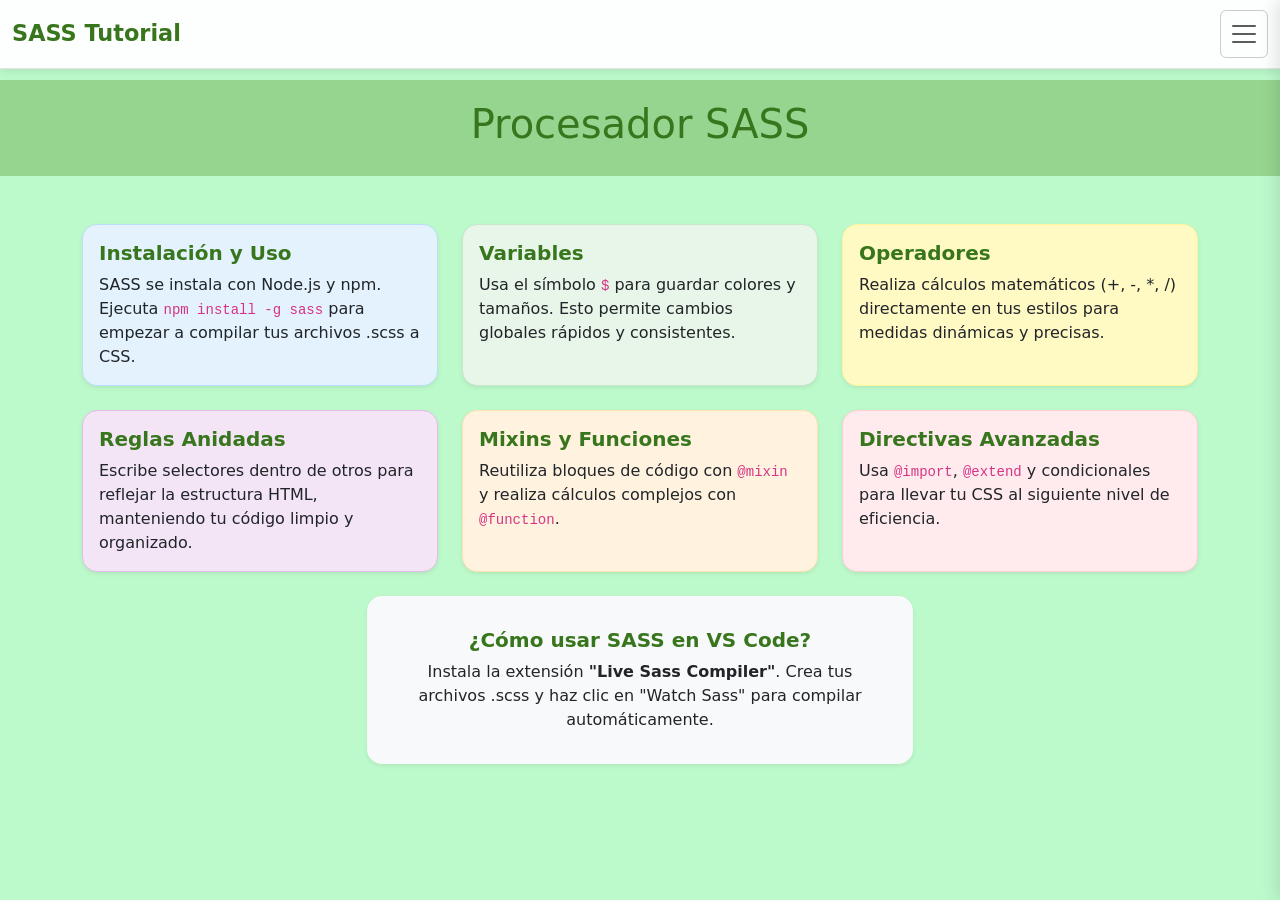
<file: index.html>
<!DOCTYPE html>
<html lang="es">

<head>
    <meta charset="UTF-8">
    <meta name="viewport" content="width=device-width, initial-scale=1.0">
    <title>Inicio</title>
    <link rel="shortcut icon" href="images/icon.png" type="image/x-icon">
    <link rel="stylesheet" href="css/bootstrap.min.css">
    <link rel="stylesheet" href="css/style.css">
</head>

<body>
    <nav class="navbar fixed-top navbar-light">
        <div class="container-fluid">
            <a class="navbar-brand" href="index.html">SASS Tutorial</a>
            <button class="navbar-toggler" type="button" data-bs-toggle="offcanvas" data-bs-target="#offcanvasNavbar"
                aria-controls="offcanvasNavbar" aria-label="Toggle navigation">
                <span class="navbar-toggler-icon"></span>
            </button>
            <div class="offcanvas offcanvas-end" tabindex="-1" id="offcanvasNavbar"
                aria-labelledby="offcanvasNavbarLabel">
                <div class="offcanvas-header">
                    <h5 class="offcanvas-title" id="offcanvasNavbarLabel">Menú de Navegación</h5>
                    <button type="button" class="btn-close" data-bs-dismiss="offcanvas" aria-label="Close"></button>
                </div>
                <div class="offcanvas-body">
                    <ul class="navbar-nav justify-content-end flex-grow-1 pe-3">
                        <li class="nav-item">
                            <a class="nav-link" href="index.html">Inicio</a>
                        </li>
                        <li class="nav-item">
                            <a class="nav-link" href="page1.html">Variables y Tipos</a>
                        </li>
                        <li class="nav-item">
                            <a class="nav-link" href="page2.html">Directivas - @mixin, @include y @extend</a>
                        </li>
                        <li class="nav-item">
                            <a class="nav-link" href="page3.html">Funciones</a>
                        </li>
                        <li class="nav-item">
                            <a class="nav-link" href="page4.html">Condicionales</a>
                        </li>
                        <li class="nav-item">
                            <a class="nav-link" href="page5.html">Directivas - @for, @each y @while</a>
                        </li>
                    </ul>
                </div>
            </div>
        </div>
    </nav>
    <header>
        <h1>Procesador SASS</h1>
    </header>
    <main class="container py-5">
        <div class="row g-4 justify-content-center">
            <!-- Row 1 -->
            <div class="col-md-4">
                <div class="card card-blue shadow-sm">
                    <div class="card-body">
                        <h5 class="card-title">Instalación y Uso</h5>
                        <p class="card-text">SASS se instala con Node.js y npm. Ejecuta <code>npm install -g sass</code>
                            para empezar a compilar tus archivos .scss a CSS.</p>
                    </div>
                </div>
            </div>
            <div class="col-md-4">
                <div class="card card-green shadow-sm">
                    <div class="card-body">
                        <h5 class="card-title">Variables</h5>
                        <p class="card-text">Usa el símbolo <code>$</code> para guardar colores y tamaños. Esto permite
                            cambios globales rápidos y consistentes.</p>
                    </div>
                </div>
            </div>
            <div class="col-md-4">
                <div class="card card-yellow shadow-sm">
                    <div class="card-body">
                        <h5 class="card-title">Operadores</h5>
                        <p class="card-text">Realiza cálculos matemáticos (+, -, *, /) directamente en tus estilos para
                            medidas dinámicas y precisas.</p>
                    </div>
                </div>
            </div>

            <!-- Row 2 -->
            <div class="col-md-4">
                <div class="card card-purple shadow-sm">
                    <div class="card-body">
                        <h5 class="card-title">Reglas Anidadas</h5>
                        <p class="card-text">Escribe selectores dentro de otros para reflejar la estructura HTML,
                            manteniendo tu código limpio y organizado.</p>
                    </div>
                </div>
            </div>
            <div class="col-md-4">
                <div class="card card-orange shadow-sm">
                    <div class="card-body">
                        <h5 class="card-title">Mixins y Funciones</h5>
                        <p class="card-text">Reutiliza bloques de código con <code>@mixin</code> y realiza cálculos
                            complejos con <code>@function</code>.</p>
                    </div>
                </div>
            </div>
            <div class="col-md-4">
                <div class="card card-red shadow-sm">
                    <div class="card-body">
                        <h5 class="card-title">Directivas Avanzadas</h5>
                        <p class="card-text">Usa <code>@import</code>, <code>@extend</code> y condicionales para llevar
                            tu CSS al siguiente nivel de eficiencia.</p>
                    </div>
                </div>
            </div>

            <!-- Row 3 - VS Code -->
            <div class="col-md-6">
                <div class="card bg-light border-0 shadow-sm text-center p-3">
                    <div class="card-body">
                        <h5 class="card-title">¿Cómo usar SASS en VS Code?</h5>
                        <p class="card-text">Instala la extensión <b>"Live Sass Compiler"</b>. Crea tus archivos .scss y
                            haz clic en "Watch Sass" para compilar automáticamente.</p>
                    </div>
                </div>
            </div>
        </div>
    </main>

    <script src="js/bootstrap.bundle.min.js"></script>
</body>

</html>
</file>
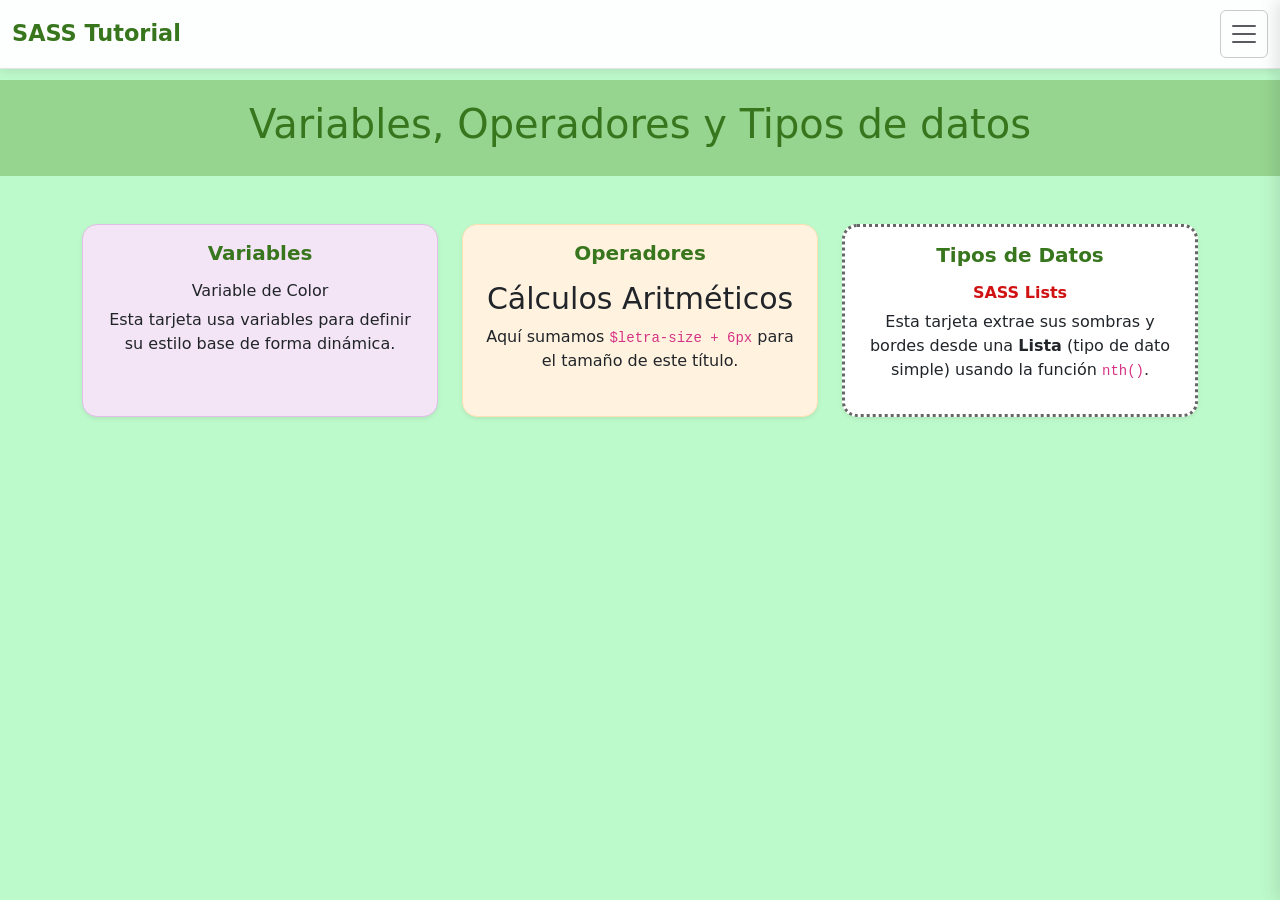
<file: page1.html>
<!DOCTYPE html>
<html lang="es">

<head>
    <meta charset="UTF-8">
    <meta name="viewport" content="width=device-width, initial-scale=1.0">
    <title>Variables, Operadores y Tipos de datos</title>
    <link rel="shortcut icon" href="images/icon.png" type="image/x-icon">
    <link rel="stylesheet" href="css/bootstrap.min.css">
    <link rel="stylesheet" href="css/style.css">
</head>

<body>
    <nav class="navbar fixed-top navbar-light">
        <div class="container-fluid">
            <a class="navbar-brand" href="index.html">SASS Tutorial</a>
            <button class="navbar-toggler" type="button" data-bs-toggle="offcanvas" data-bs-target="#offcanvasNavbar"
                aria-controls="offcanvasNavbar" aria-label="Toggle navigation">
                <span class="navbar-toggler-icon"></span>
            </button>
            <div class="offcanvas offcanvas-end" tabindex="-1" id="offcanvasNavbar"
                aria-labelledby="offcanvasNavbarLabel">
                <div class="offcanvas-header">
                    <h5 class="offcanvas-title" id="offcanvasNavbarLabel">Menú de Navegación</h5>
                    <button type="button" class="btn-close" data-bs-dismiss="offcanvas" aria-label="Close"></button>
                </div>
                <div class="offcanvas-body">
                    <ul class="navbar-nav justify-content-end flex-grow-1 pe-3">
                        <li class="nav-item">
                            <a class="nav-link" href="index.html">Inicio</a>
                        </li>
                        <li class="nav-item">
                            <a class="nav-link" href="page1.html">Variables y Tipos</a>
                        </li>
                        <li class="nav-item">
                            <a class="nav-link" href="page2.html">Directivas - @mixin, @include y @extend</a>
                        </li>
                        <li class="nav-item">
                            <a class="nav-link" href="page3.html">Funciones</a>
                        </li>
                        <li class="nav-item">
                            <a class="nav-link" href="page4.html">Condicionales</a>
                        </li>
                        <li class="nav-item">
                            <a class="nav-link" href="page5.html">Directivas - @for, @each y @while</a>
                        </li>
                    </ul>
                </div>
            </div>
        </div>
    </nav>
    <header>
        <h1>Variables, Operadores y Tipos de datos</h1>
    </header>
    <main>
        <div class="container py-5">
            <div class="row g-4 justify-content-center text-center">
                <div class="col-md-4">
                    <div class="card card-purple shadow-sm">
                        <div class="card-body">
                            <h5 class="card-title">Variables</h5>
                            <p class="card-text">
                            <h6>Variable de Color</h6>
                            Esta tarjeta usa variables para definir su estilo base de forma dinámica.
                            </p>
                        </div>
                    </div>
                </div>
                <div class="col-md-4">
                    <div class="card card-orange shadow-sm">
                        <div class="card-body">
                            <h5 class="card-title">Operadores</h5>
                            <p class="card-text">
                            <h6 class="card2-h6">Cálculos Aritméticos</h6>
                            Aquí sumamos <code>$letra-size + 6px</code> para el tamaño de este título.
                            </p>
                        </div>
                    </div>
                </div>
                <div class="col-md-4">
                    <div class="card card3 shadow-sm">
                        <div class="card-body">
                            <h5 class="card-title">Tipos de Datos</h5>
                            <p class="card-text">
                            <h6>SASS Lists</h6>
                            Esta tarjeta extrae sus sombras y bordes desde una <b>Lista</b> (tipo de dato simple) usando
                            la función <code>nth()</code>.
                            </p>
                        </div>
                    </div>
                </div>
            </div>
        </div>
    </main>

    <script src="js/bootstrap.bundle.min.js"></script>
</body>

</html>
</file>
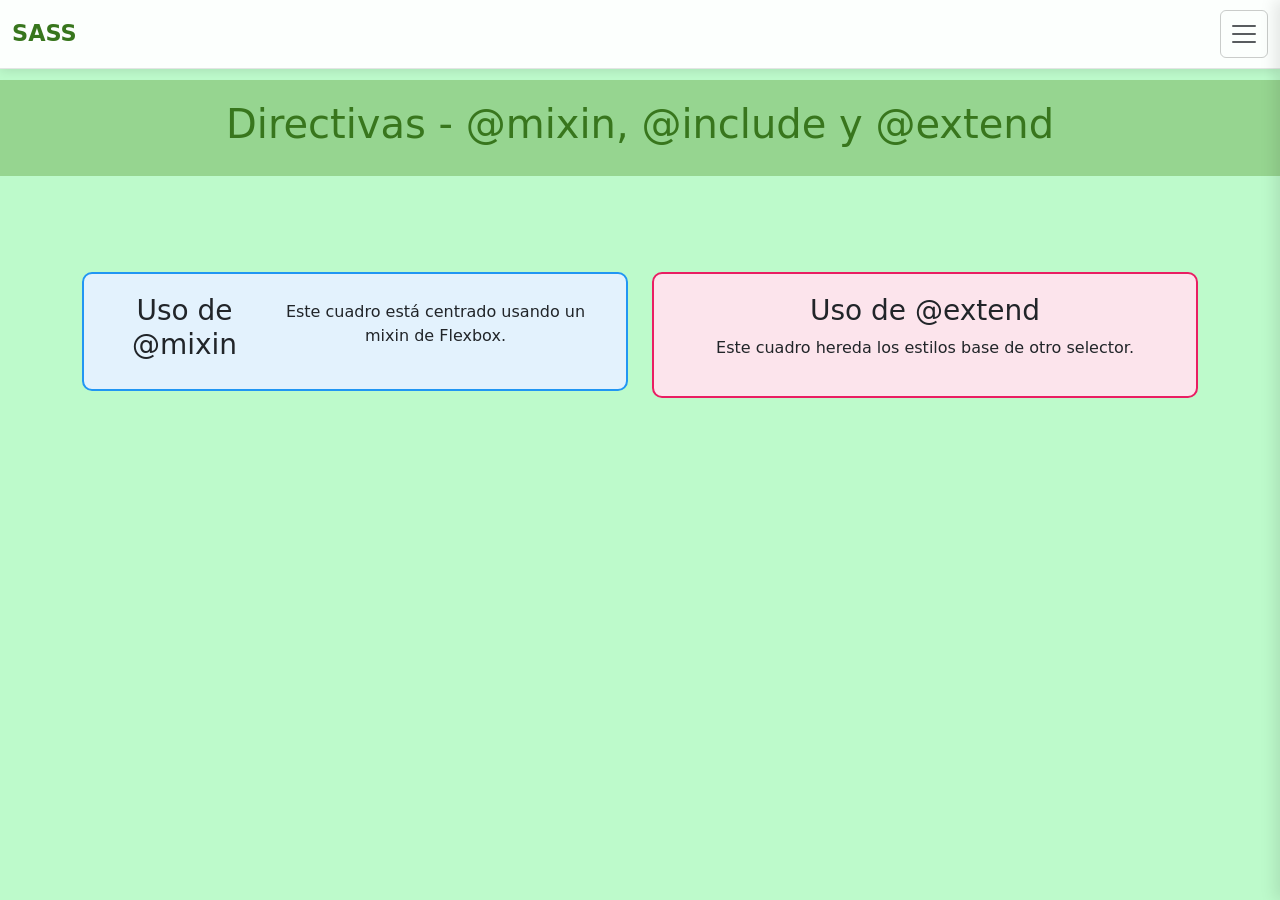
<file: page2.html>
<!DOCTYPE html>
<html lang="es">

<head>
    <meta charset="UTF-8">
    <meta name="viewport" content="width=device-width, initial-scale=1.0">
    <title>Directivas - @mixin, @include y @extend</title>
    <link rel="shortcut icon" href="images/icon.png" type="image/x-icon">
    <link rel="stylesheet" href="css/bootstrap.min.css">
    <link rel="stylesheet" href="css/style.css">
</head>

<body>
    <header>
        <h1>Directivas - @mixin, @include y @extend</h1>
    </header>
    <nav class="navbar fixed-top">
        <div class="container-fluid">
            <a class="navbar-brand" href="index.html">SASS</a>
            <button class="navbar-toggler" type="button" data-bs-toggle="offcanvas" data-bs-target="#offcanvasNavbar"
                aria-controls="offcanvasNavbar" aria-label="Toggle navigation">
                <span class="navbar-toggler-icon"></span>
            </button>
            <div class="offcanvas offcanvas-end" tabindex="-1" id="offcanvasNavbar"
                aria-labelledby="offcanvasNavbarLabel">
                <div class="offcanvas-header">
                    <h5 class="offcanvas-title" id="offcanvasNavbarLabel">Menú de Navegación</h5>
                    <button type="button" class="btn-close" data-bs-dismiss="offcanvas" aria-label="Close"></button>
                </div>
                <div class="offcanvas-body">
                    <ul class="navbar-nav justify-content-end flex-grow-1 pe-3">
                        <li class="nav-item">
                            <a class="nav-link" href="index.html">Inicio</a>
                        </li>
                        <li class="nav-item">
                            <a class="nav-link" href="page1.html">Variables y Tipos</a>
                        </li>
                        <li class="nav-item">
                            <a class="nav-link" href="page2.html">Directivas - @mixin, @include y @extend</a>
                        </li>
                        <li class="nav-item">
                            <a class="nav-link" href="page3.html">Funciones</a>
                        </li>
                        <li class="nav-item">
                            <a class="nav-link" href="page4.html">Condicionales</a>
                        </li>
                        <li class="nav-item">
                            <a class="nav-link" href="page5.html">Directivas - @for, @each y @while</a>
                        </li>
                    </ul>
                </div>
            </div>
        </div>
    </nav>
    <main class="container my-5 pt-5">
        <div class="row">
            <div class="col-md-6">
                <div class="box-mixin">
                    <h3>Uso de @mixin</h3>
                    <p>Este cuadro está centrado usando un mixin de Flexbox.</p>
                </div>
            </div>
            <div class="col-md-6">
                <div class="box-extend">
                    <h3>Uso de @extend</h3>
                    <p>Este cuadro hereda los estilos base de otro selector.</p>
                </div>
            </div>
        </div>
    </main>
    <script src="js/bootstrap.bundle.min.js"></script>
</body>

</html>
</file>
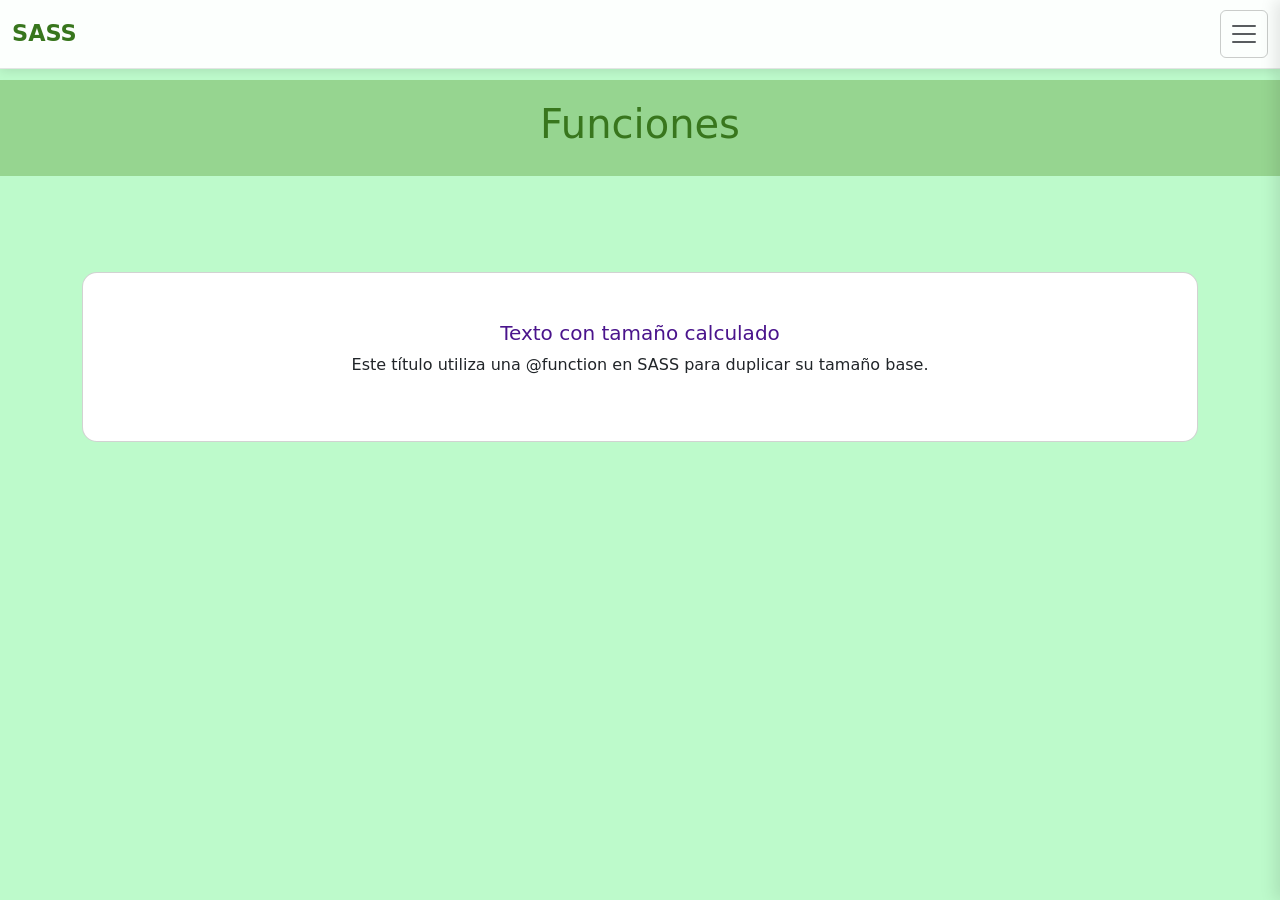
<file: page3.html>
<!DOCTYPE html>
<html lang="es">

<head>
    <meta charset="UTF-8">
    <meta name="viewport" content="width=device-width, initial-scale=1.0">
    <title>Funciones</title>
    <link rel="shortcut icon" href="images/icon.png" type="image/x-icon">
    <link rel="stylesheet" href="css/bootstrap.min.css">
    <link rel="stylesheet" href="css/style.css">
</head>

<body>
    <header>
        <h1>Funciones</h1>
    </header>
    <nav class="navbar fixed-top">
        <div class="container-fluid">
            <a class="navbar-brand" href="index.html">SASS</a>
            <button class="navbar-toggler" type="button" data-bs-toggle="offcanvas" data-bs-target="#offcanvasNavbar"
                aria-controls="offcanvasNavbar" aria-label="Toggle navigation">
                <span class="navbar-toggler-icon"></span>
            </button>
            <div class="offcanvas offcanvas-end" tabindex="-1" id="offcanvasNavbar"
                aria-labelledby="offcanvasNavbarLabel">
                <div class="offcanvas-header">
                    <h5 class="offcanvas-title" id="offcanvasNavbarLabel">Menú de Navegación</h5>
                    <button type="button" class="btn-close" data-bs-dismiss="offcanvas" aria-label="Close"></button>
                </div>
                <div class="offcanvas-body">
                    <ul class="navbar-nav justify-content-end flex-grow-1 pe-3">
                        <li class="nav-item">
                            <a class="nav-link" href="index.html">Inicio</a>
                        </li>
                        <li class="nav-item">
                            <a class="nav-link" href="page1.html">Variables y Tipos</a>
                        </li>
                        <li class="nav-item">
                            <a class="nav-link" href="page2.html">Directivas - @mixin, @include y @extend</a>
                        </li>
                        <li class="nav-item">
                            <a class="nav-link" href="page3.html">Funciones</a>
                        </li>
                        <li class="nav-item">
                            <a class="nav-link" href="page4.html">Condicionales</a>
                        </li>
                        <li class="nav-item">
                            <a class="nav-link" href="page5.html">Directivas - @for, @each y @while</a>
                        </li>
                    </ul>
                </div>
            </div>
        </div>
    </nav>
    <main class="container my-5 pt-5 text-center">
        <div class="card p-5">
            <h2 class="text-dynamic">Texto con tamaño calculado</h2>
            <p>Este título utiliza una @function en SASS para duplicar su tamaño base.</p>
        </div>
    </main>
    <script src="js/bootstrap.bundle.min.js"></script>
</body>

</html>
</file>
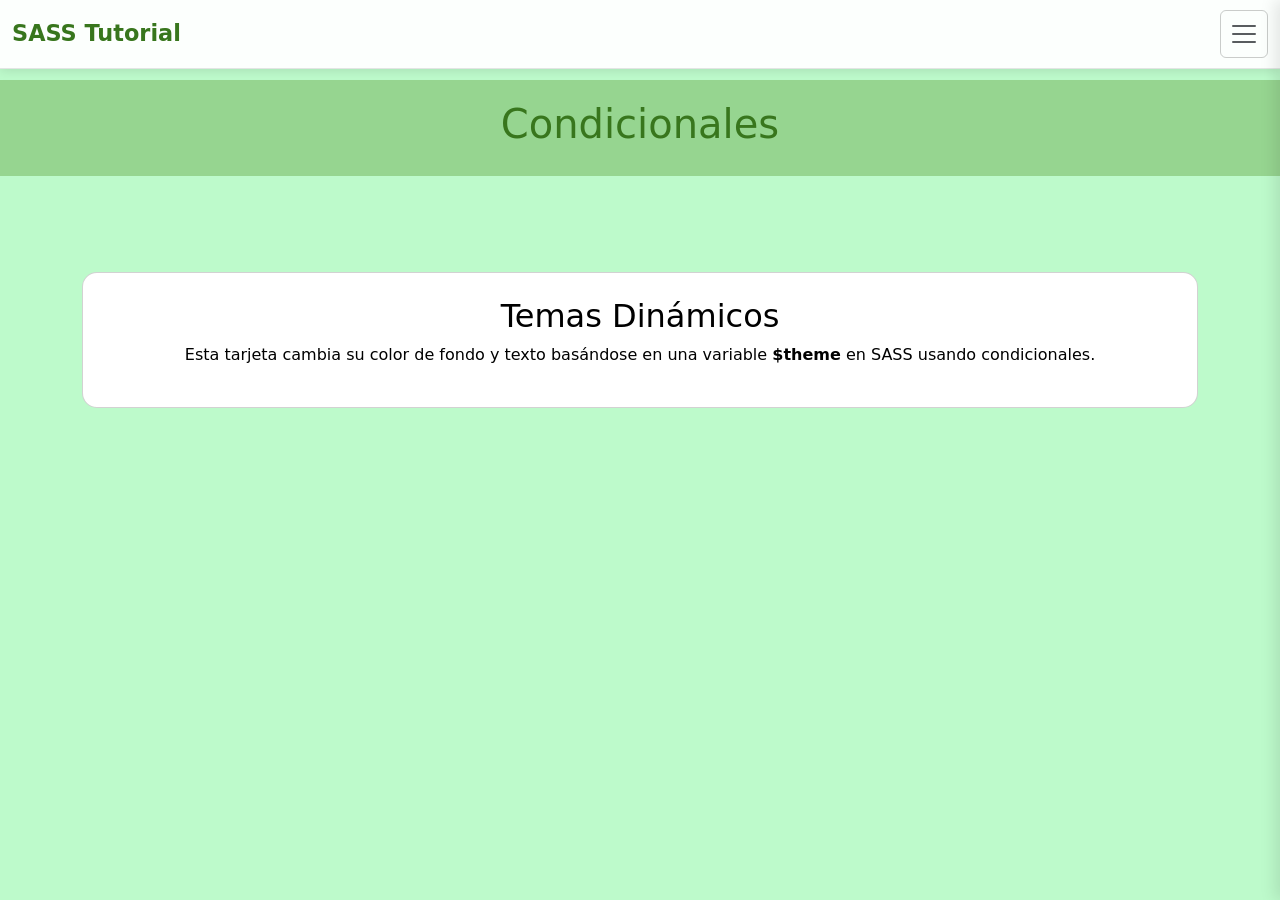
<file: page4.html>
<!DOCTYPE html>
<html lang="es">

<head>
    <meta charset="UTF-8">
    <meta name="viewport" content="width=device-width, initial-scale=1.0">
    <title>Condicionales</title>
    <link rel="shortcut icon" href="images/icon.png" type="image/x-icon">
    <link rel="stylesheet" href="css/bootstrap.min.css">
    <link rel="stylesheet" href="css/style.css">
</head>

<body>
    <header>
        <h1>Condicionales</h1>
    </header>
    <nav class="navbar fixed-top">
        <div class="container-fluid">
            <a class="navbar-brand" href="index.html">SASS Tutorial</a>
            <button class="navbar-toggler" type="button" data-bs-toggle="offcanvas" data-bs-target="#offcanvasNavbar"
                aria-controls="offcanvasNavbar" aria-label="Toggle navigation">
                <span class="navbar-toggler-icon"></span>
            </button>
            <div class="offcanvas offcanvas-end" tabindex="-1" id="offcanvasNavbar"
                aria-labelledby="offcanvasNavbarLabel">
                <div class="offcanvas-header">
                    <h5 class="offcanvas-title" id="offcanvasNavbarLabel">Menú de Navegación</h5>
                    <button type="button" class="btn-close" data-bs-dismiss="offcanvas" aria-label="Close"></button>
                </div>
                <div class="offcanvas-body">
                    <ul class="navbar-nav justify-content-end flex-grow-1 pe-3">
                        <li class="nav-item">
                            <a class="nav-link" href="index.html">Inicio</a>
                        </li>
                        <li class="nav-item">
                            <a class="nav-link" href="page1.html">Variables y Tipos</a>
                        </li>
                        <li class="nav-item">
                            <a class="nav-link" href="page2.html">Directivas - @mixin, @include y @extend</a>
                        </li>
                        <li class="nav-item">
                            <a class="nav-link" href="page3.html">Funciones</a>
                        </li>
                        <li class="nav-item">
                            <a class="nav-link" href="page4.html">Condicionales</a>
                        </li>
                        <li class="nav-item">
                            <a class="nav-link" href="page5.html">Directivas - @for, @each y @while</a>
                        </li>
                    </ul>
                </div>
            </div>
        </div>
    </nav>
    <main class="container my-5 pt-5 text-center">
        <div class="card card-conditional p-4">
            <h2>Temas Dinámicos</h2>
            <p>Esta tarjeta cambia su color de fondo y texto basándose en una variable <b>$theme</b> en SASS usando
                condicionales.</p>
        </div>
    </main>
    <script src="js/bootstrap.bundle.min.js"></script>
</body>

</html>
</file>
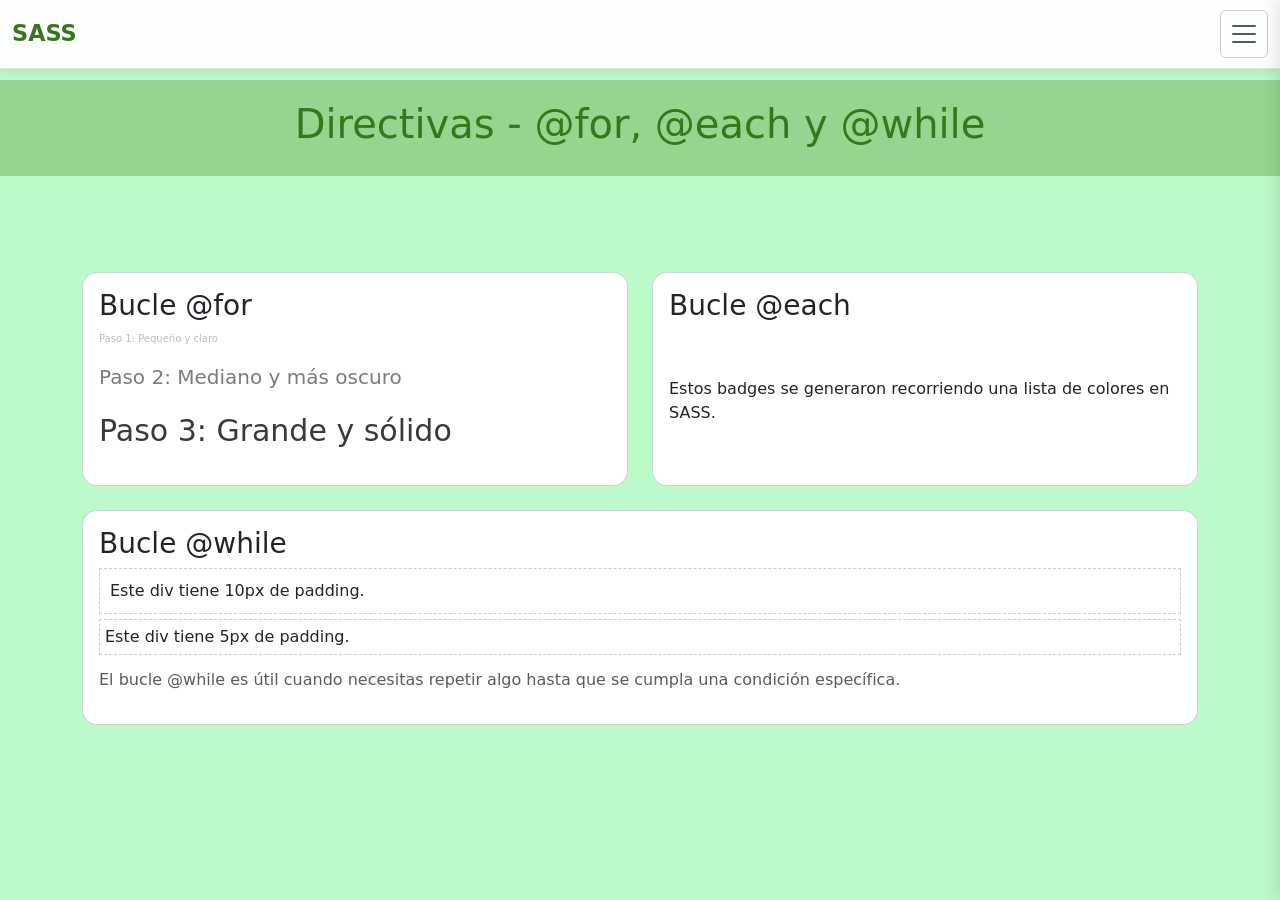
<file: page5.html>
<!DOCTYPE html>
<html lang="es">

<head>
    <meta charset="UTF-8">
    <meta name="viewport" content="width=device-width, initial-scale=1.0">
    <title>Directivas - @for, @each y @while</title>
    <link rel="shortcut icon" href="images/icon.png" type="image/x-icon">
    <link rel="stylesheet" href="css/bootstrap.min.css">
    <link rel="stylesheet" href="css/style.css">
</head>

<body>
    <header>
        <h1>Directivas - @for, @each y @while</h1>
    </header>
    <nav class="navbar fixed-top">
        <div class="container-fluid">
            <a class="navbar-brand" href="index.html">SASS</a>
            <button class="navbar-toggler" type="button" data-bs-toggle="offcanvas" data-bs-target="#offcanvasNavbar"
                aria-controls="offcanvasNavbar" aria-label="Toggle navigation">
                <span class="navbar-toggler-icon"></span>
            </button>
            <div class="offcanvas offcanvas-end" tabindex="-1" id="offcanvasNavbar"
                aria-labelledby="offcanvasNavbarLabel">
                <div class="offcanvas-header">
                    <h5 class="offcanvas-title" id="offcanvasNavbarLabel">Menú de Navegación</h5>
                    <button type="button" class="btn-close" data-bs-dismiss="offcanvas" aria-label="Close"></button>
                </div>
                <div class="offcanvas-body">
                    <ul class="navbar-nav justify-content-end flex-grow-1 pe-3">
                        <li class="nav-item">
                            <a class="nav-link" href="index.html">Inicio</a>
                        </li>
                        <li class="nav-item">
                            <a class="nav-link" href="page1.html">Variables y Tipos</a>
                        </li>
                        <li class="nav-item">
                            <a class="nav-link" href="page2.html">Directivas - @mixin, @include y @extend</a>
                        </li>
                        <li class="nav-item">
                            <a class="nav-link" href="page3.html">Funciones</a>
                        </li>
                        <li class="nav-item">
                            <a class="nav-link" href="page4.html">Condicionales</a>
                        </li>
                        <li class="nav-item">
                            <a class="nav-link" href="page5.html">Directivas - @for, @each y @while</a>
                        </li>
                    </ul>
                </div>
            </div>
        </div>
    </nav>
    <main class="container my-5 pt-5">
        <div class="row">
            <div class="col-md-6">
                <div class="card p-3">
                    <h3>Bucle @for</h3>
                    <p class="text-step-1">Paso 1: Pequeño y claro</p>
                    <p class="text-step-2">Paso 2: Mediano y más oscuro</p>
                    <p class="text-step-3">Paso 3: Grande y sólido</p>
                </div>
            </div>
            <div class="col-md-6">
                <div class="card p-3">
                    <h3>Bucle @each</h3>
                    <div class="d-flex flex-wrap">
                        <span class="badge-red">Rojo</span>
                        <span class="badge-green">Verde</span>
                        <span class="badge-blue">Azul</span>
                    </div>
                    <p class="mt-2">Estos badges se generaron recorriendo una lista de colores en SASS.</p>
                </div>
            </div>
        </div>
        <div class="row mt-4">
            <div class="col-12">
                <div class="card p-3">
                    <h3>Bucle @while</h3>
                    <div class="padding-10">Este div tiene 10px de padding.</div>
                    <div class="padding-5">Este div tiene 5px de padding.</div>
                    <p class="mt-2 text-muted">El bucle @while es útil cuando necesitas repetir algo hasta que se cumpla
                        una condición específica.</p>
                </div>
            </div>
        </div>
    </main>
    <script src="js/bootstrap.bundle.min.js"></script>
</body>

</html>
</file>
<file: css/style.css>
body {
  background-color: #BDFACB;
}

header {
  padding: 20px;
  background-color: #96D590;
  color: #38761D;
  text-align: center;
}

.card1 {
  background-color: #ff96ff;
  color: #b01574;
}

.card2-h6 {
  font-size: 30px;
}

.card3 {
  background-color: white;
  border: 3px dotted rgba(0, 0, 0, 0.6);
  box-shadow: 0px 4px 10px rgba(0, 0, 0, 0.6);
}
.card3 h6 {
  color: #d11212;
  font-weight: bold;
}

.box-base, .box-extend, .box-mixin {
  padding: 20px;
  border-radius: 10px;
  text-align: center;
}

.box-mixin {
  display: flex;
  justify-content: center;
  align-items: center;
  background-color: #e3f2fd;
  border: 2px solid #2196f3;
}

.box-extend {
  background-color: #fce4ec;
  border: 2px solid #e91e63;
}

.text-dynamic {
  font-size: 20px;
  color: #4a148c;
}

.card-conditional {
  background-color: white;
  color: black;
}

.text-step-1 {
  font-size: 10px;
  opacity: 0.3;
}

.text-step-2 {
  font-size: 20px;
  opacity: 0.6;
}

.text-step-3 {
  font-size: 30px;
  opacity: 0.9;
}

.badge-red {
  background-color: "red";
  color: white;
  padding: 5px;
  margin: 2px;
}

.badge-green {
  background-color: "green";
  color: white;
  padding: 5px;
  margin: 2px;
}

.badge-blue {
  background-color: "blue";
  color: white;
  padding: 5px;
  margin: 2px;
}

.padding-10 {
  padding: 10px;
  border: 1px dashed #ccc;
  margin-bottom: 5px;
}

.padding-5 {
  padding: 5px;
  border: 1px dashed #ccc;
  margin-bottom: 5px;
}

.card-blue {
  background-color: #e3f2fd !important;
  border: 1px solid #bbdefb !important;
}

.card-green {
  background-color: #e8f5e9 !important;
  border: 1px solid #c8e6c9 !important;
}

.card-yellow {
  background-color: #fff9c4 !important;
  border: 1px solid #fff59d !important;
}

.card-purple {
  background-color: #f3e5f5 !important;
  border: 1px solid #e1bee7 !important;
}

.card-orange {
  background-color: #fff3e0 !important;
  border: 1px solid #ffe0b2 !important;
}

.card-red {
  background-color: #ffebee !important;
  border: 1px solid #ffcdd2 !important;
}

.card {
  transition: transform 0.3s ease, box-shadow 0.3s ease;
  border-radius: 15px !important;
  overflow: hidden;
  height: 100%;
}
.card:hover {
  transform: translateY(-5px);
  box-shadow: 0 10px 20px rgba(0, 0, 0, 0.1) !important;
}
.card .card-title {
  color: #38761D;
  font-weight: bold;
}

.navbar {
  background: rgba(255, 255, 255, 0.95) !important;
  backdrop-filter: blur(10px);
  -webkit-backdrop-filter: blur(10px);
  border-bottom: 1px solid rgba(0, 0, 0, 0.1);
  box-shadow: 0 2px 10px rgba(0, 0, 0, 0.1);
  z-index: 1050;
  padding: 10px 0 !important;
}

.navbar-toggler {
  border-color: rgba(0, 0, 0, 0.2) !important;
  padding: 8px !important;
}
.navbar-toggler:focus {
  box-shadow: none !important;
}

.offcanvas {
  background-color: #ffffff !important;
  height: 100vh !important;
  visibility: visible !important;
  box-shadow: -5px 0 15px rgba(0, 0, 0, 0.1);
}
.offcanvas .offcanvas-header {
  border-bottom: 1px solid #eee;
  background-color: #ffffff !important;
}
.offcanvas .offcanvas-body {
  background-color: #ffffff !important;
  padding: 20px !important;
}
.offcanvas .offcanvas-title {
  color: #000000 !important;
  font-weight: bold;
}
.offcanvas .btn-close {
  opacity: 1 !important;
}

.navbar-nav .nav-link {
  color: #000000 !important;
  font-weight: 600 !important;
  padding: 12px 20px !important;
  font-size: 1.1rem;
  border-bottom: 1px solid #f0f0f0;
}
.navbar-nav .nav-link:hover {
  color: #38761D !important;
  background-color: rgba(0, 0, 0, 0.02);
}

.navbar-brand {
  font-weight: 800 !important;
  color: #38761D !important;
  font-size: 1.4rem;
}

body {
  padding-top: 80px !important;
}

header {
  margin-top: 0 !important;
}

/*# sourceMappingURL=style.css.map */
</file>
